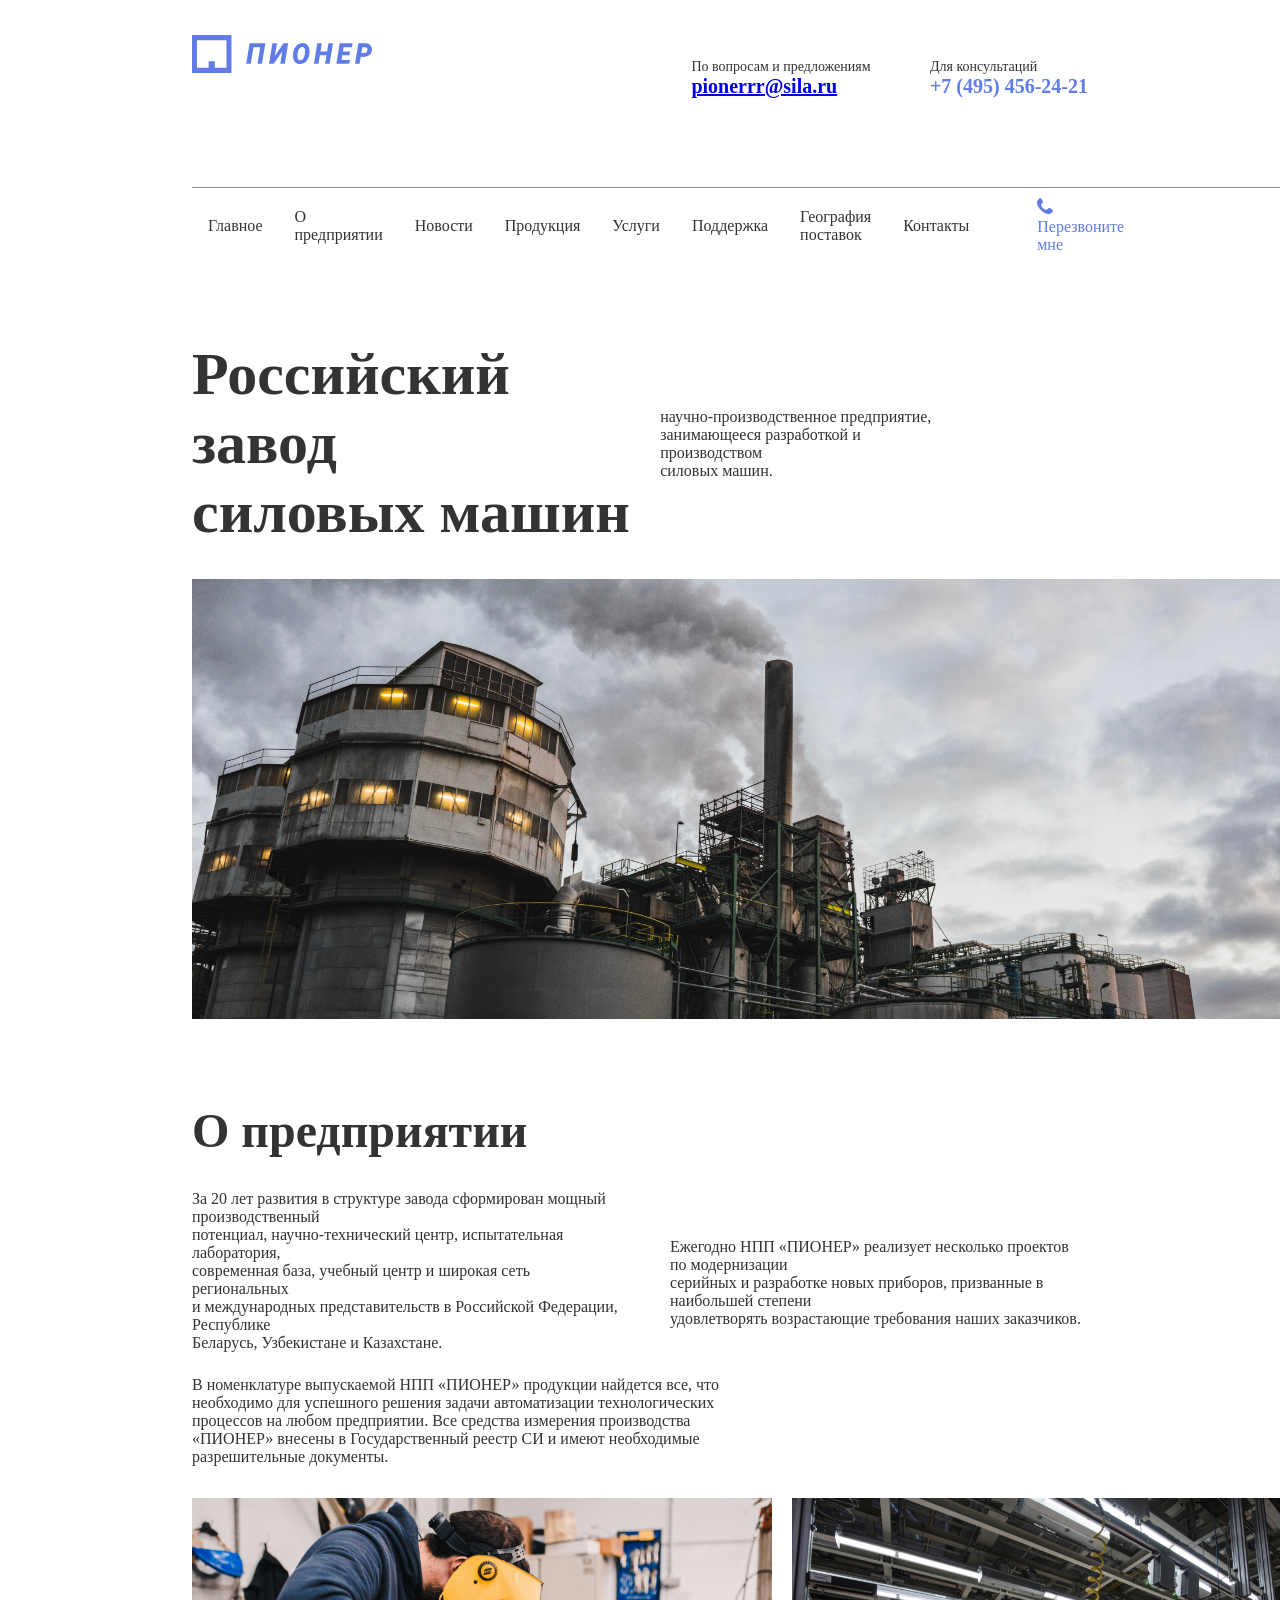
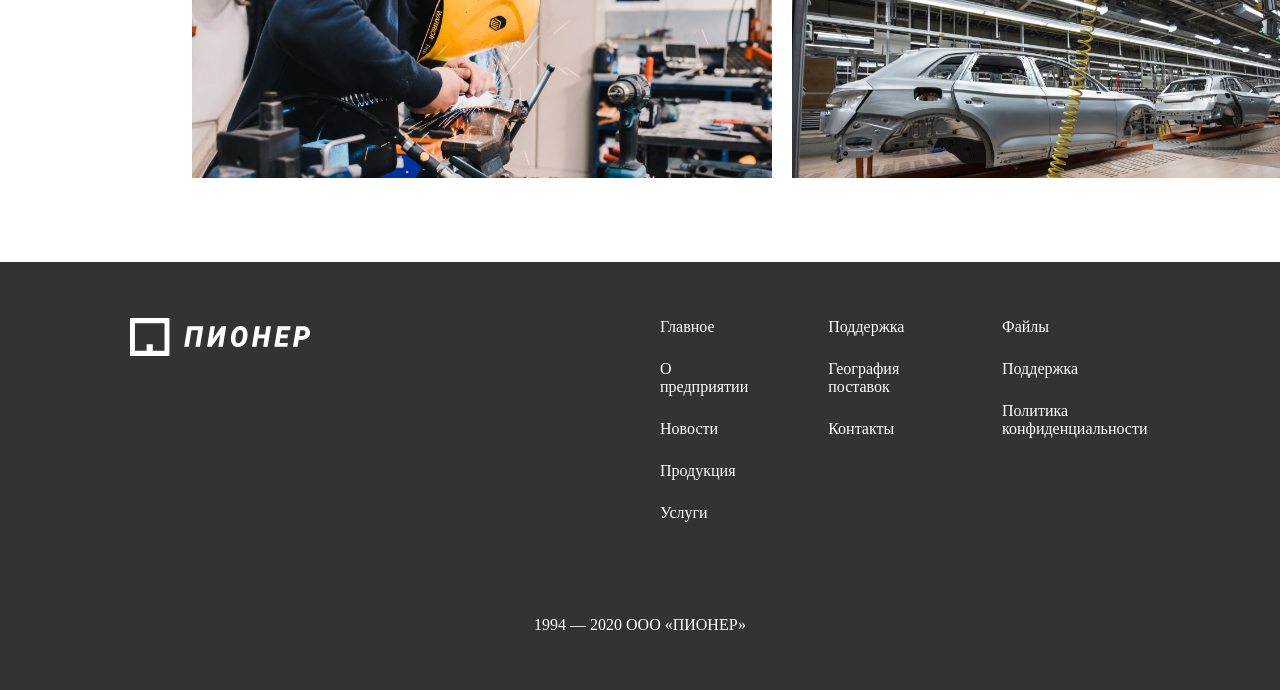
<file: index.html>
<!DOCTYPE html>
<html lang="ru">
<head>
    <meta charset="UTF-8">
    <meta name="viewport" content="width=device-width, initial-scale=1.0">
    <title>Пионер</title>
    <link rel="stylesheet" href="Verstka_pioner-main/css/style.css">
</head>
<body>
    <header>
        <div class="container">
            <div class="container_img">
                <div class="logo">
                    <img src="Verstka_pioner-main/image/logo.svg">
                </div>
            </div>

            <div class="subsup">
                <div class="suport">
                    <p>По вопросам и предложениям</p>
                </div>

                <div class="mail">
                    <a href="#">pionerrr@sila.ru</a>
                </div>
            </div>

            <div class="container_consult">
                <div class="consult">
                    <p>Для консультаций</p>
                </div>

                <div class="number">
                    <p>+7 (495) 456-24-21</p>
                </div>
            </div>
        </div>

        <div class="line">
            <img src="Verstka_pioner-main/image/line.png">
        </div>

        <div class="header_menu">
            <a href="#" class="nav">Главное</a>
            <a href="#" class="nav">О предприятии</a>
            <a href="#" class="nav">Новости</a>
            <a href="#" class="nav">Продукция</a>
            <a href="#" class="nav">Услуги</a>
            <a href="#" class="nav">Поддержка</a>
            <a href="#" class="nav">География поставок</a>
            <a href="#" class="nav">Контакты</a>
            <a href="#" class="navi"><img src="Verstka_pioner-main/image/phone 1.svg">Перезвоните мне</a>
        </div>
    </header>

    <main>
        <div class="factory">
            <div class="russian_factory">
                <h1>Российский завод<br> силовых машин</h1>
            </div>
            <div class="desc_factory">
                <p>научно-производственное предприятие,<br> занимающееся разработкой и производством<br> силовых машин.</p>
            </div>
        </div>

        <div class="img_fac">
            <img src="Verstka_pioner-main/image/hero-image.svg">
        </div>

        <div class="about">
            <div class="about_pred">
                <h1>О предприятии</h1>
            </div>

            <div class="one_two">
                <div class="desc_one">
                    <p>За 20 лет развития в структуре завода сформирован мощный производственный<br>
                        потенциал, научно-технический центр, испытательная лаборатория,<br>
                        современная база, учебный центр и широкая сеть региональных<br>
                        и международных представительств в Российской Федерации, Республике<br>
                            Беларусь, Узбекистане и Казахстане.</p>
                </div>

                <div class="desc_two">
                    <p>Ежегодно НПП «ПИОНЕР» реализует несколько проектов по модернизации<br>
                        серийных и разработке новых приборов, призванные в наибольшей степени<br>
                        удовлетворять возрастающие требования наших заказчиков.</p>
                </div>
            </div>

            <div class="three">
                <div class="desc_three">
                    <p>В номенклатуре выпускаемой НПП «ПИОНЕР» продукции найдется все, что<br>
                        необходимо для успешного решения задачи автоматизации технологических<br>
                        процессов на любом предприятии. Все средства измерения производства<br>
                        «ПИОНЕР» внесены в Государственный реестр СИ и имеют необходимые<br>
                            разрешительные документы.</p>
                </div>
            </div>

            <div class="container_img">
                <div class="img_one">
                    <img src="Verstka_pioner-main/image/aurelien-romain-DB_q6rPFnBM-unsplash 1.svg" alt="">
                </div>
                <div class="img_two">
                    <img src="Verstka_pioner-main/image/carlos-aranda-QMjCzOGeglA-unsplash 1.svg" alt="">
                </div>
            </div>
        </div>
    </main>

    <footer>
        <div class="footer_main">
            <div class="footer_container">
                <div class="logo_footer">
                    <img src="Verstka_pioner-main/image/pioner.svg">
                </div>
            
                <div class="content">  
                    <div class="contacts">
                        <a href="#" class="contacts_nav">Главное</a>
                        <a href="#" class="contacts_nav">О предприятии</a>
                        <a href="#" class="contacts_nav">Новости</a>
                        <a href="#" class="contacts_nav">Продукция</a>
                        <a href="#" class="contacts_nav">Услуги</a>
                    </div>
                    <div class="contacts_">
                        <a href="#" class="nav_">Поддержка</a>
                        <a href="#" class="nav_">География поставок</a>
                        <a href="#" class="nav_">Контакты</a>
                    </div>
                    <div class="another">
                        <a href="#" class="another_nav">Файлы</a>
                        <a href="#" class="another_nav">Поддержка</a>
                        <a href="#" class="another_nav">Политика конфиденциальности</a>
                    </div>
                </div>
            </div>
            <div class="when">
                <p>1994 — 2020 ООО «ПИОНЕР»</p>
            </div>
        </div>
    </footer>
</body>
</html>
</file>
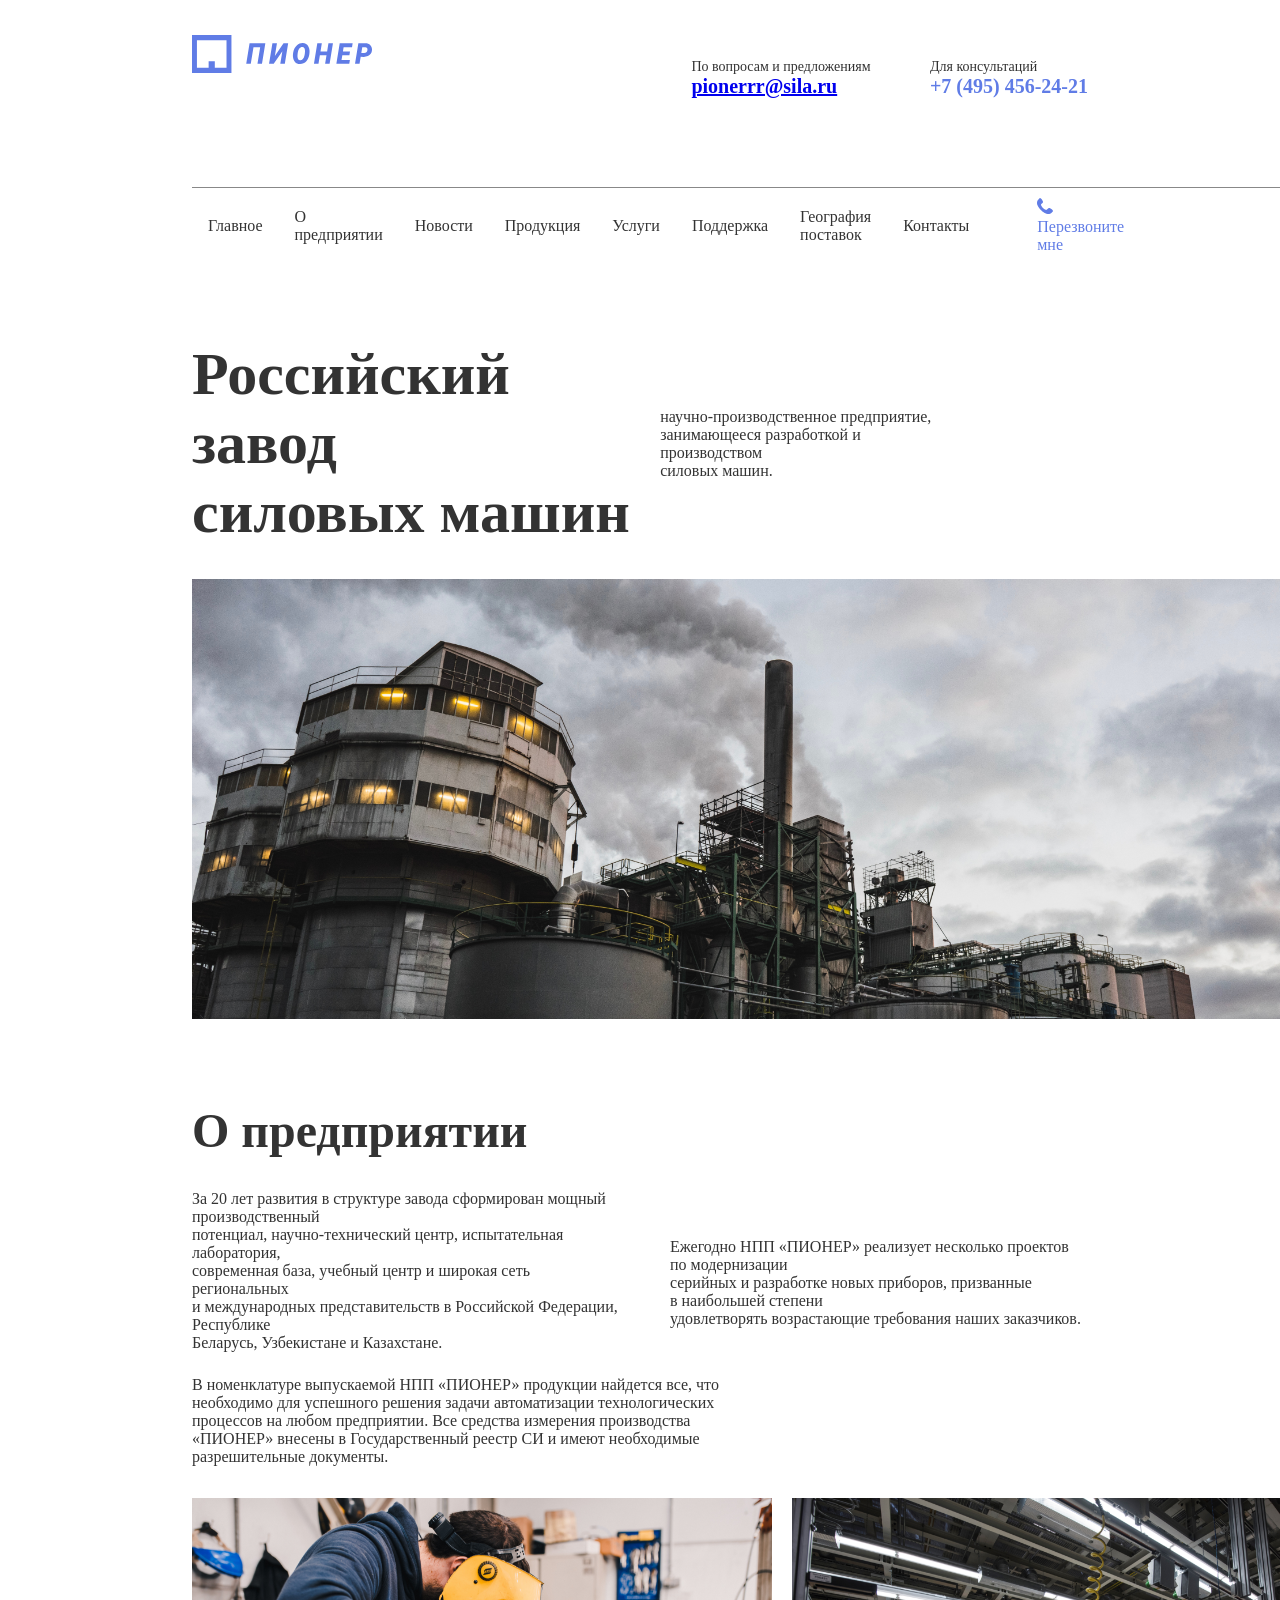
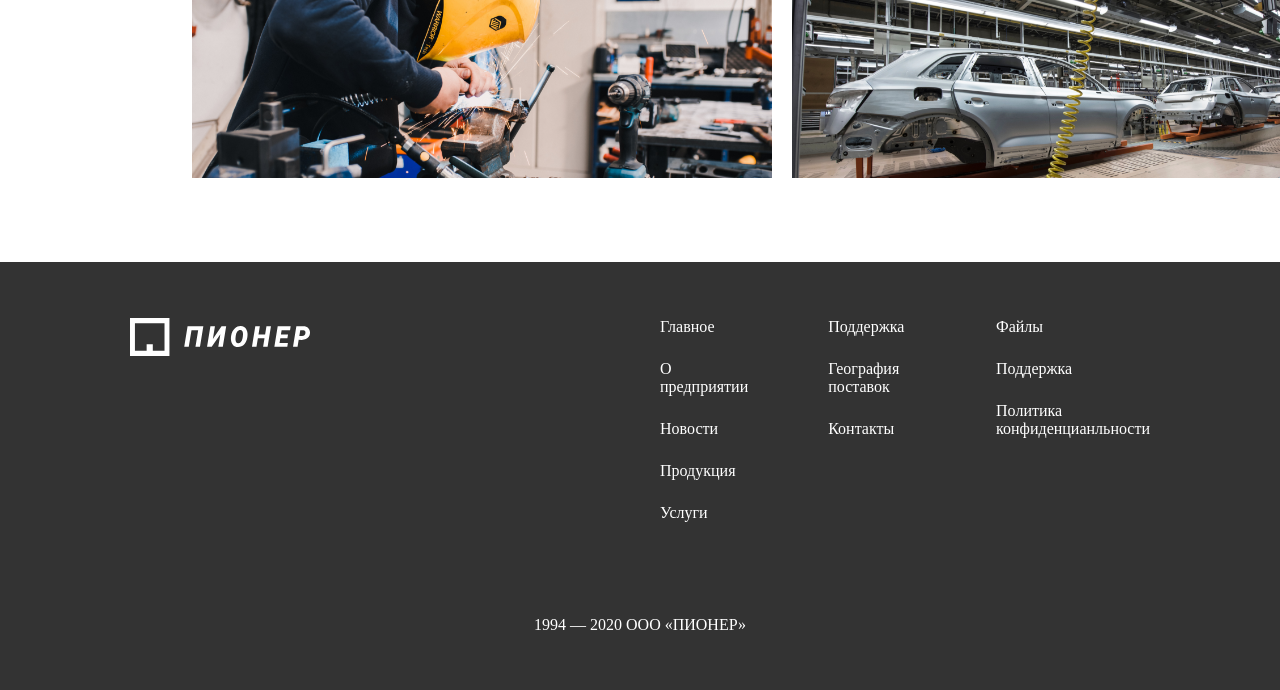
<file: Verstka_pioner-main/index.html>
<!DOCTYPE html>
<html lang="en">
<head>
    <meta charset="UTF-8">
    <meta name="viewport" content="width=device-width, initial-scale=1.0">
    <title>Пионер</title>
    <link rel="stylesheet" href="css/style.css">
</head>
<body>
    <header>
        <div class="container">
            <div class="container_img">
                <div class="logo">
                    <img src="image/logo.svg">
                </div>
            </div>

            <div class="subsup">
                <div class="suport">
                    <p>По вопросам и предложениям</p>
                </div>

                <div class="mail">
                    <a href="#">pionerrr@sila.ru</a>
                </div>
            </div>

            <div class="container_consult">
                <div class="consult">
                    <p>Для консультаций</p>
                </div>

                <div class="number">
                    <p>+7 (495) 456-24-21</p>
                </div>
            </div>

        </div>

        <div class="line">
            <img src="image/line.png">
        </div>

        <div class="header_menu">
            <a href="#" class="nav">Главное</a>
            <a href="#" class="nav">О предприятии</a>
            <a href="#" class="nav">Новости</a>
            <a href="#" class="nav">Продукция</a>
            <a href="#" class="nav">Услуги</a>
            <a href="#" class="nav">Поддержка</a>
            <a href="#" class="nav">География поставок</a>
            <a href="#" class="nav">Контакты</a>
            <a href="#" class="navi"><img src="image/phone 1.svg">Перезвоните мне</a>
        </div>
    </header>

    <main>
        <div class="factory">
            <div class="russian_factory">
                <h1>Российский завод<br> силовых машин</h1>
            </div>
            <div class="desc_factory">
                <p>научно-производственное предприятие,<br> занимающееся разработкой и производством<br> силовых машин.</p>
            </div>
        </div>

        <div class="img_fac">
            <img src="image/hero-image.svg">
        </div>

        <div class="about">
            <div class="about_pred">
                <h1>О предприятии</h1>
            </div>

            <div class="one_two">
                <div class="desc_one">
                    <p>За 20 лет развития в структуре завода сформирован мощный производственный<br>
                        потенциал, научно-технический центр, испытательная лаборатория,<br>
                        современная база, учебный центр и широкая сеть региональных<br>
                        и международных представительств в Российской Федерации, Республике<br>
                            Беларусь, Узбекистане и Казахстане.</p>
                </div>

                <div class="desc_two">
                    <p>Ежегодно НПП «ПИОНЕР» реализует несколько проектов по модернизации<br>
                        серийных и разработке новых приборов, призванные в наибольшей степени<br>
                        удовлетворять возрастающие требования наших заказчиков.</p>
                </div>
            </div>

            <div class="three">
                <div class="desc_three">
                    <p>В номенклатуре выпускаемой НПП «ПИОНЕР» продукции найдется все, что<br>
                        необходимо для успешного решения задачи автоматизации технологических<br>
                        процессов на любом предприятии. Все средства измерения производства<br>
                        «ПИОНЕР» внесены в Государственный реестр СИ и имеют необходимые<br>
                            разрешительные документы.</p>
                </div>
            </div>

            <div class="container_img">
                <div class="img_one">
                    <img src="image/aurelien-romain-DB_q6rPFnBM-unsplash 1.svg" alt="">
                </div>
                <div class="img_two">
                    <img src="image/carlos-aranda-QMjCzOGeglA-unsplash 1.svg" alt="">
                </div>
            </div>
        </div>
    </main>

    <footer>
        <div class="footer_main">

        
            <div class="footer_container">
                <div class="logo_footer">
                    <img src="image/pioner.svg">
                </div>
            
                <div class="content">  
                    <div class="contacts">
                        <a href="#" class="contacts_nav">Главное</a>
                        <a href="#" class="contacts_nav">О предприятии</a>
                        <a href="#" class="contacts_nav">Новости</a>
                        <a href="#" class="contacts_nav">Продукция</a>
                        <a href="#" class="contacts_nav">Услуги</a>
                    </div>
                    <div class="contacts_">
                        <a href="#" class="nav_">Поддержка</a>
                        <a href="#" class="nav_">География поставок</a>
                        <a href="#" class="nav_">Контакты</a>
                    </div>
                    <div class="another">
                        <a href="#" class="another_nav">Файлы</a>
                        <a href="#" class="another_nav">Поддержка</a>
                        <a href="#" class="another_nav">Политика конфиденцианльности</a>
                    </div>
                </div>
            </div>
                                <div class="when">
                        <p>1994 — 2020 ООО «ПИОНЕР»</p>
                    </div>
        </div>
    </footer>
</body>
</html>
</file>
<file: Verstka_pioner-main/css/style.css>
*{
    box-sizing: border-box;
    margin: 0;
    padding: 0;
}

header{
    width: 70%;
    margin: auto;
}

main{
    width: 70%;
    margin: auto;
}

footer{
    background-color: #333333;
}

.logo{
    margin-top: 35px;
}

.suport{
    font-weight: 400;
    font-size: 14px;
    color: #333333;
}

.mail{
    font-size: 20px;
    font-weight: 600;
    color: #607CE6;

}

.container{
    display: flex;
    justify-content: space-between;
    align-items: center;
}

.consult{
    font-weight: 400;
    font-size: 14px;
    color: #333333;
}

.number{
    font-weight: 600;
    font-size: 20px;
    color:#607CE6;
}

.subsup{
    margin-left: 260px;
}

.line img{
    margin-top: 30px;
}

.nav{
    font-size: 16px;
    font-weight: 400;
    color:#333333;
    padding: 16px;
    text-decoration: none;
}

.navi{
    font-size: 16px;
    font-weight: 400;
    color: #607CE6;
    text-decoration: none;
    margin-left: 52px;
}

.header_menu{
    display: flex;
    justify-content: space-between;
    align-items: center;
    margin-bottom: 80px;
}



.russian_factory h1{
    font-weight: 700;
    font-size: 60px;
    color: #333333;

}

.desc_factory p{
    font-weight: 400;
    font-size: 16px;
    color: #333333;
    margin-right: 130px;
}

.img_fac{
    width: 1180;
    height: 440;
    margin-bottom: 80px;
}

.factory{
    display: flex;
    justify-content: space-between;
    align-items: center;
    margin-bottom: 32px;
}


.about_pred h1{
    font-size: 48px;
    font-weight: 700;
    color:#333333;
    margin-bottom: 32px;
}

.desc_one p{
    font-weight: 400;
    font-size: 16px;
    color:#333333;
    margin-bottom: 24px;
}

.desc_two p{
    font-weight: 400;
    font-size: 16px;
    color:#333333;
}

.desc_three p{
    display: flex;
    font-weight: 400;
    font-size: 16px;
    color:#333333;
    margin-bottom: 32px;
}


.one_two{
    display: flex;
    justify-content: space-between;
    align-items: center;
    gap: 40px;
}

.img_one{
    margin-right: 20px;
}

.container_img{
    display: flex;
    justify-content: space-between;
    align-items: center;
    margin-bottom: 80px;
}

footer {
    display: flex;
    flex-direction: column;
    padding: 56px 130px;
    background: #333333; 
}

.footer_container {
    display: flex;
    align-items: flex-start; 
}

.content {
    display: flex;
    margin-left: 350px; 
    gap: 80px; 
}

.contacts, .contacts_, .another {
    display: flex;
    flex-direction: column;
}

.contacts a, .contacts_ a, .another a {
    color: #FFFFFF;
    text-decoration: none;
    margin-bottom: 24px; 
    font-size: 16px;
}

.when {
     width: 100%;          
    display: flex;         
    justify-content: center; 
    align-items: center; 
    
    margin-top: 70px;     
    margin-left: 0;      
    
    color: #FFFFFF;
}
</file>
